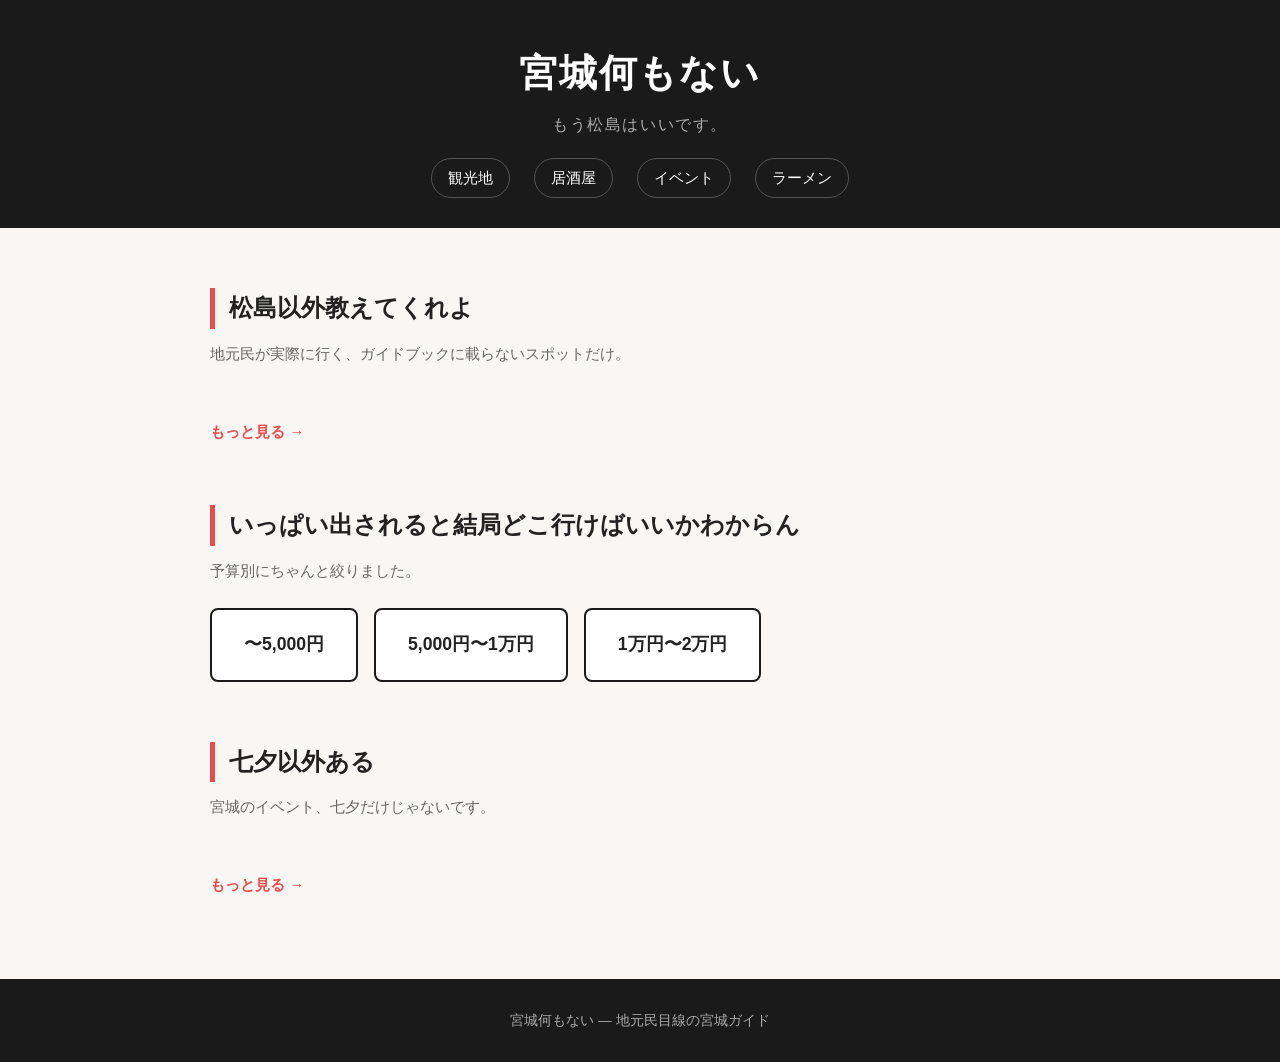
<file: index.html>
<!DOCTYPE html>
<html lang="ja">
<head>
  <meta charset="UTF-8" />
  <meta name="viewport" content="width=device-width, initial-scale=1.0" />
  <title>宮城何もない | もう松島はいいです。</title>
  <meta name="description" content="宮城在住の地元民が本当に行く観光地・居酒屋・イベントだけ紹介します。もう松島はいいです。" />
  <link rel="stylesheet" href="./styles.css" />
</head>
<body>
  <header class="header">
    <h1 class="site-title">宮城何もない</h1>
    <p class="catchcopy">もう松島はいいです。</p>
    <nav class="nav">
      <a href="#kankouchi">観光地</a>
      <a href="#izakaya">居酒屋</a>
      <a href="#event">イベント</a>
            <a href="./ramen.html">ラーメン</a>
    </nav>
  </header>

  <main>
    <!-- 観光地セクション -->
    <section id="kankouchi" class="section">
      <h2 class="section-title">松島以外教えてくれよ</h2>
      <p class="section-lead">地元民が実際に行く、ガイドブックに載らないスポットだけ。</p>
      <div class="card-grid">
        <!-- カード追加予定 -->
      </div>
      <a href="./kankouchi.html" class="more-link">もっと見る →</a>
    </section>

    <!-- 居酒屋セクション -->
    <section id="izakaya" class="section">
      <h2 class="section-title">いっぱい出されると結局どこ行けばいいかわからん</h2>
      <p class="section-lead">予算別にちゃんと絞りました。</p>
      <div class="izakaya-links">
        <a href="./izakaya-5000.html" class="budget-link">〜5,000円</a>
        <a href="./izakaya-10000.html" class="budget-link">5,000円〜1万円</a>
        <a href="./izakaya-20000.html" class="budget-link">1万円〜2万円</a>
      </div>
    </section>

    <!-- イベントセクション -->
    <section id="event" class="section">
      <h2 class="section-title">七夕以外ある</h2>
      <p class="section-lead">宮城のイベント、七夕だけじゃないです。</p>
      <div class="card-grid">
        <!-- カード追加予定 -->
      </div>
      <a href="./event.html" class="more-link">もっと見る →</a>
    </section>
  </main>

  <footer class="footer">
    <p>宮城何もない — 地元民目線の宮城ガイド</p>
  </footer>
</body>
</html>
</file>
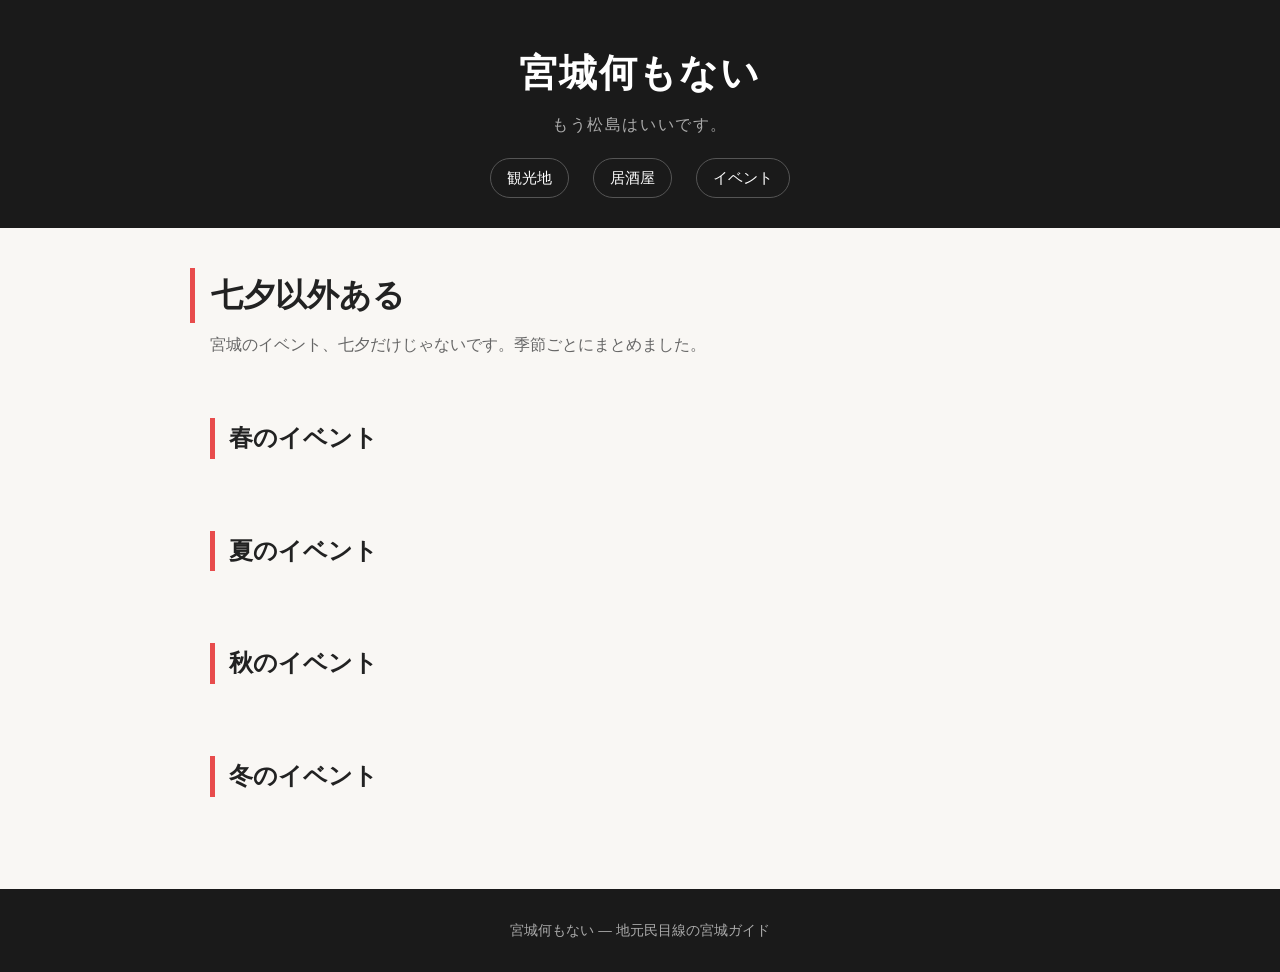
<file: event.html>
<!DOCTYPE html>
<html lang="ja">
<head>
  <meta charset="UTF-8" />
  <meta name="viewport" content="width=device-width, initial-scale=1.0" />
  <title>七夕以外ある | 宮城何もない</title>
  <meta name="description" content="宮城のイベント情報まとめ。七夕以外にも春夏秋冬たくさんあります。地元民が実際に行くイベントだけ紹介。" />
  <link rel="stylesheet" href="./styles.css" />
</head>
<body>
  <header class="header">
    <h1 class="site-title"><a href="./index.html">宮城何もない</a></h1>
    <p class="catchcopy">もう松島はいいです。</p>
    <nav class="nav">
      <a href="./index.html#kankouchi">観光地</a>
      <a href="./index.html#izakaya">居酒屋</a>
      <a href="./index.html#event">イベント</a>
    </nav>
  </header>
  <main>
    <h2 class="page-title">七夕以外ある</h2>
    <p class="page-lead">宮城のイベント、七夕だけじゃないです。季節ごとにまとめました。</p>
    <div class="ad-space"><!-- 広告 --></div>
    <section class="section">
      <h3 class="section-title">春のイベント</h3>
      <div class="card-grid"><!-- カード追加予定 --></div>
    </section>
    <section class="section">
      <h3 class="section-title">夏のイベント</h3>
      <div class="card-grid"><!-- カード追加予定 --></div>
    </section>
    <section class="section">
      <h3 class="section-title">秋のイベント</h3>
      <div class="card-grid"><!-- カード追加予定 --></div>
    </section>
    <section class="section">
      <h3 class="section-title">冬のイベント</h3>
      <div class="card-grid"><!-- カード追加予定 --></div>
    </section>
    <div class="ad-space"><!-- 広告 --></div>
  </main>
  <footer class="footer">
    <p>宮城何もない — 地元民目線の宮城ガイド</p>
  </footer>
</body>
</html>
</file>
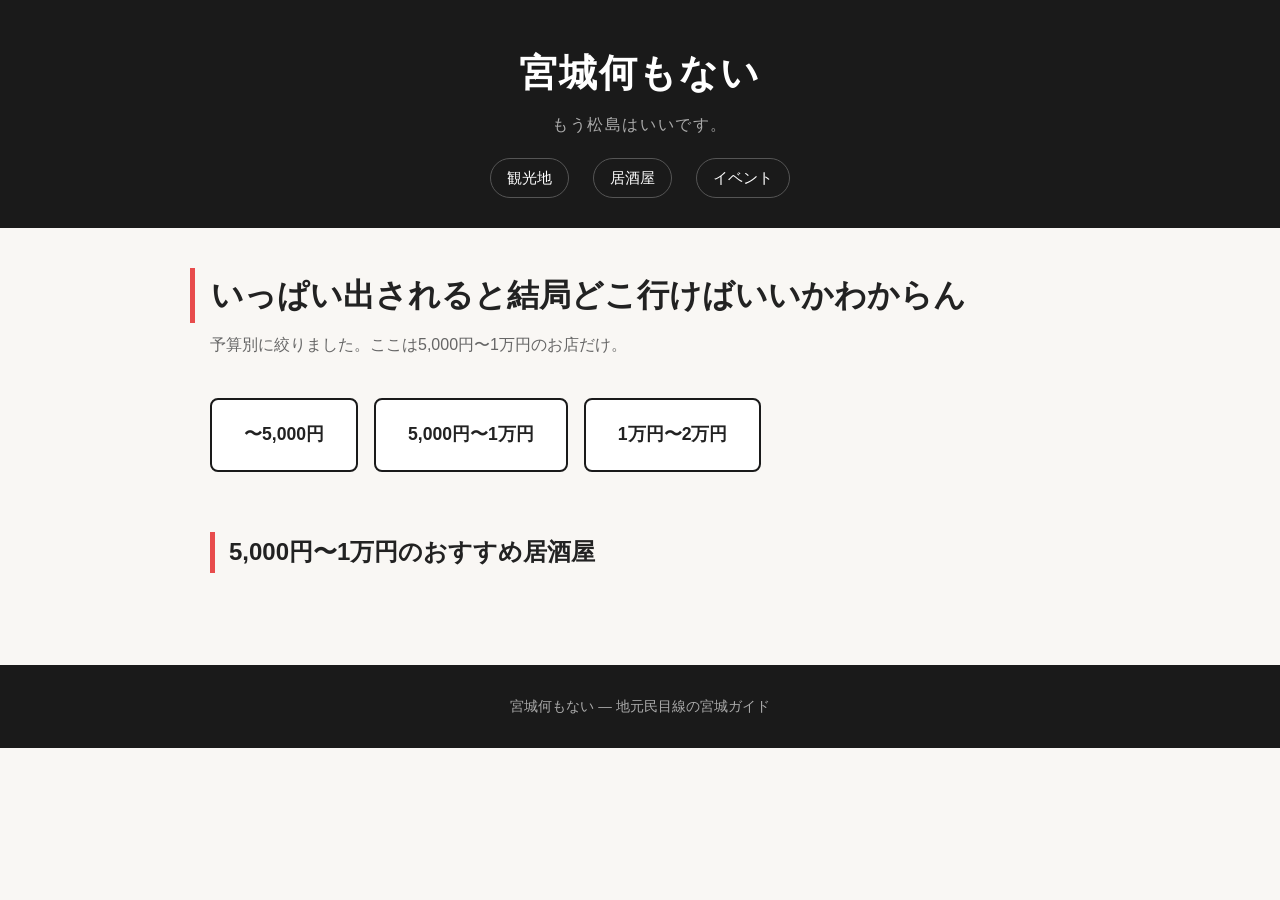
<file: izakaya-10000.html>
<!DOCTYPE html>
<html lang="ja">
<head>
  <meta charset="UTF-8" />
  <meta name="viewport" content="width=device-width, initial-scale=1.0" />
  <title>5,000円〜1万円の居酒屋 | 宮城何もない</title>
  <meta name="description" content="仙台・宮城で5,000円〜1万円で飲める地元民おすすめの居酒屋まとめ。" />
  <link rel="stylesheet" href="./styles.css" />
</head>
<body>
  <header class="header">
    <h1 class="site-title"><a href="./index.html">宮城何もない</a></h1>
    <p class="catchcopy">もう松島はいいです。</p>
    <nav class="nav">
      <a href="./index.html#kankouchi">観光地</a>
      <a href="./index.html#izakaya">居酒屋</a>
      <a href="./index.html#event">イベント</a>
    </nav>
  </header>
  <main>
    <h2 class="page-title">いっぱい出されると結局どこ行けばいいかわからん</h2>
    <p class="page-lead">予算別に絞りました。ここは5,000円〜1万円のお店だけ。</p>
    <div class="izakaya-links" style="max-width:900px;margin:0 auto 40px;padding:0 20px;">
      <a href="./izakaya-5000.html" class="budget-link">〜5,000円</a>
      <a href="./izakaya-10000.html" class="budget-link">5,000円〜1万円</a>
      <a href="./izakaya-20000.html" class="budget-link">1万円〜2万円</a>
    </div>
    <div class="ad-space"><!-- 広告 --></div>
    <section class="section">
      <h3 class="section-title">5,000円〜1万円のおすすめ居酒屋</h3>
      <div class="card-grid"><!-- カード追加予定 --></div>
    </section>
    <div class="ad-space"><!-- 広告 --></div>
  </main>
  <footer class="footer">
    <p>宮城何もない — 地元民目線の宮城ガイド</p>
  </footer>
</body>
</html>
</file>
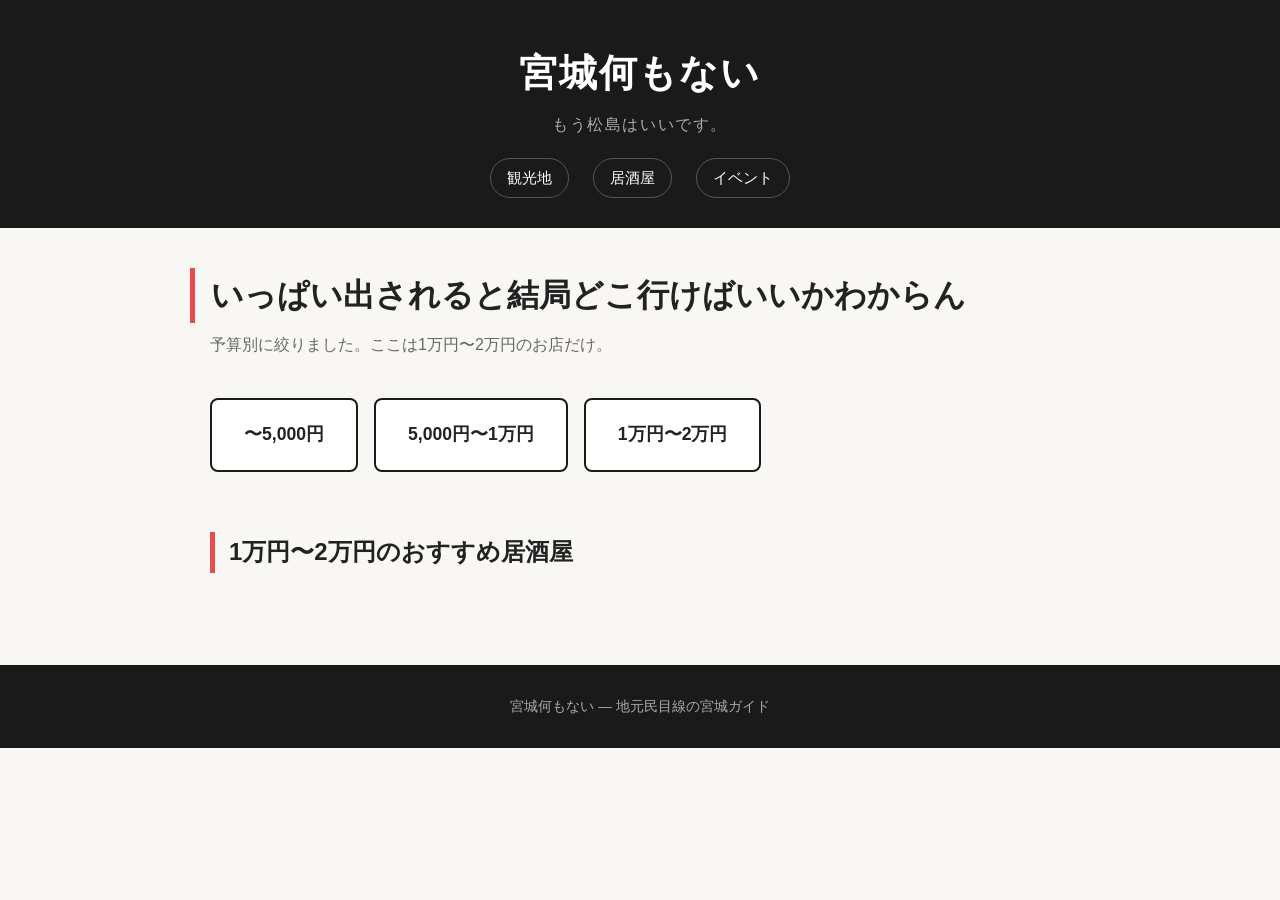
<file: izakaya-20000.html>
<!DOCTYPE html>
<html lang="ja">
<head>
  <meta charset="UTF-8" />
  <meta name="viewport" content="width=device-width, initial-scale=1.0" />
  <title>1万円〜2万円の居酒屋 | 宮城何もない</title>
  <meta name="description" content="仙台・宮城で1万円〜2万円で飲める地元民おすすめの居酒屋まとめ。接待・記念日にも。" />
  <link rel="stylesheet" href="./styles.css" />
</head>
<body>
  <header class="header">
    <h1 class="site-title"><a href="./index.html">宮城何もない</a></h1>
    <p class="catchcopy">もう松島はいいです。</p>
    <nav class="nav">
      <a href="./index.html#kankouchi">観光地</a>
      <a href="./index.html#izakaya">居酒屋</a>
      <a href="./index.html#event">イベント</a>
    </nav>
  </header>
  <main>
    <h2 class="page-title">いっぱい出されると結局どこ行けばいいかわからん</h2>
    <p class="page-lead">予算別に絞りました。ここは1万円〜2万円のお店だけ。</p>
    <div class="izakaya-links" style="max-width:900px;margin:0 auto 40px;padding:0 20px;">
      <a href="./izakaya-5000.html" class="budget-link">〜5,000円</a>
      <a href="./izakaya-10000.html" class="budget-link">5,000円〜1万円</a>
      <a href="./izakaya-20000.html" class="budget-link">1万円〜2万円</a>
    </div>
    <div class="ad-space"><!-- 広告 --></div>
    <section class="section">
      <h3 class="section-title">1万円〜2万円のおすすめ居酒屋</h3>
      <div class="card-grid"><!-- カード追加予定 --></div>
    </section>
    <div class="ad-space"><!-- 広告 --></div>
  </main>
  <footer class="footer">
    <p>宮城何もない — 地元民目線の宮城ガイド</p>
  </footer>
</body>
</html>
</file>
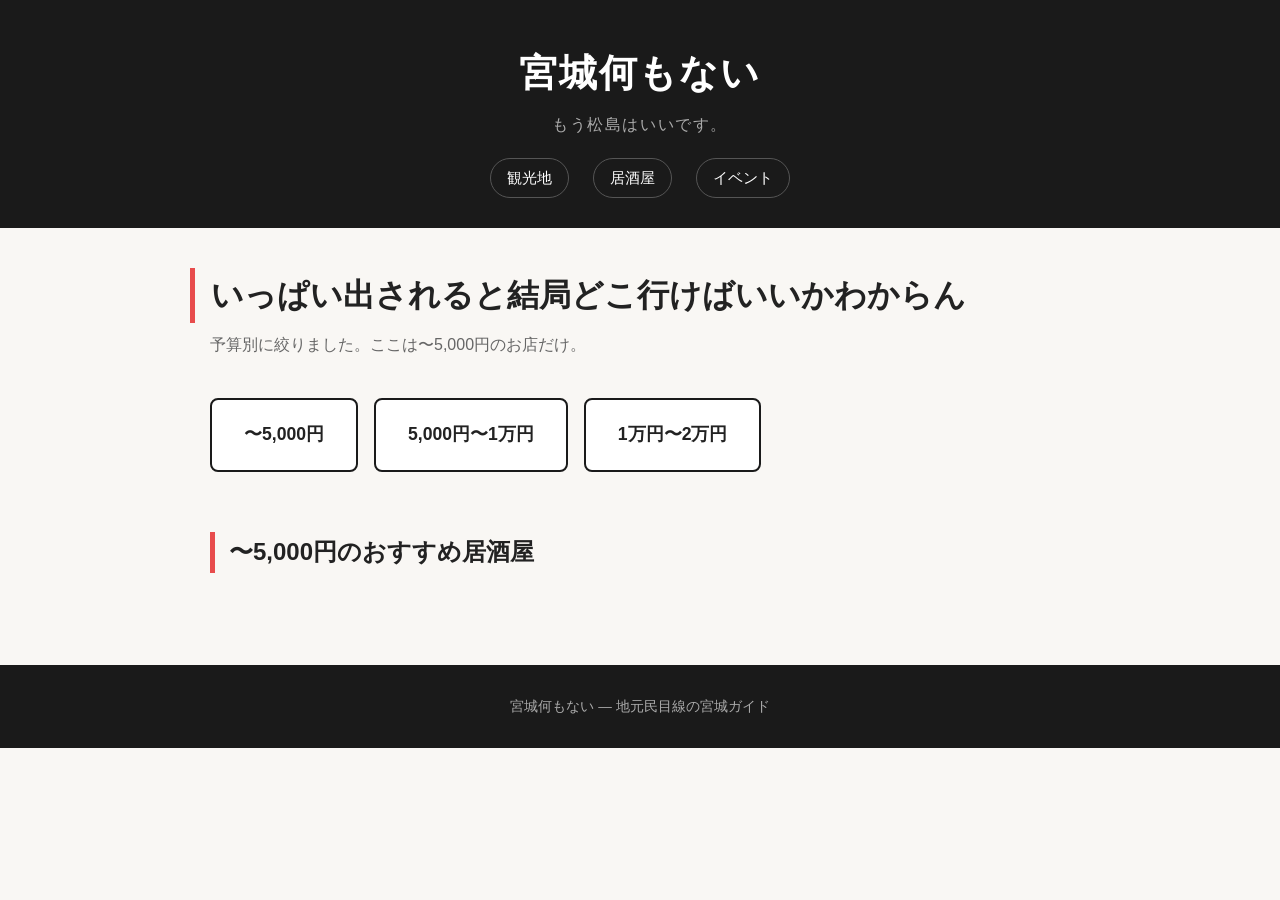
<file: izakaya-5000.html>
<!DOCTYPE html>
<html lang="ja">
<head>
  <meta charset="UTF-8" />
  <meta name="viewport" content="width=device-width, initial-scale=1.0" />
  <title>〜5,000円の居酒屋 | 宮城何もない</title>
  <meta name="description" content="仙台・宮城で5,000円以下で飲める地元民おすすめの居酒屋まとめ。" />
  <link rel="stylesheet" href="./styles.css" />
</head>
<body>
  <header class="header">
    <h1 class="site-title"><a href="./index.html">宮城何もない</a></h1>
    <p class="catchcopy">もう松島はいいです。</p>
    <nav class="nav">
      <a href="./index.html#kankouchi">観光地</a>
      <a href="./index.html#izakaya">居酒屋</a>
      <a href="./index.html#event">イベント</a>
    </nav>
  </header>

  <main>
    <h2 class="page-title">いっぱい出されると結局どこ行けばいいかわからん</h2>
    <p class="page-lead">予算別に絞りました。ここは〜5,000円のお店だけ。</p>

    <div class="izakaya-links" style="max-width:900px;margin:0 auto 40px;padding:0 20px;">
      <a href="./izakaya-5000.html" class="budget-link">〜5,000円</a>
      <a href="./izakaya-10000.html" class="budget-link">5,000円〜1万円</a>
      <a href="./izakaya-20000.html" class="budget-link">1万円〜2万円</a>
    </div>

    <!-- 広告スペース -->
    <div class="ad-space"><!-- 広告 --></div>

    <section class="section">
      <h3 class="section-title">〜5,000円のおすすめ居酒屋</h3>
      <div class="card-grid">
        <!-- カード追加予定 -->
      </div>
    </section>

    <!-- 広告スペース -->
    <div class="ad-space"><!-- 広告 --></div>
  </main>

  <footer class="footer">
    <p>宮城何もない — 地元民目線の宮城ガイド</p>
  </footer>
</body>
</html>
</file>
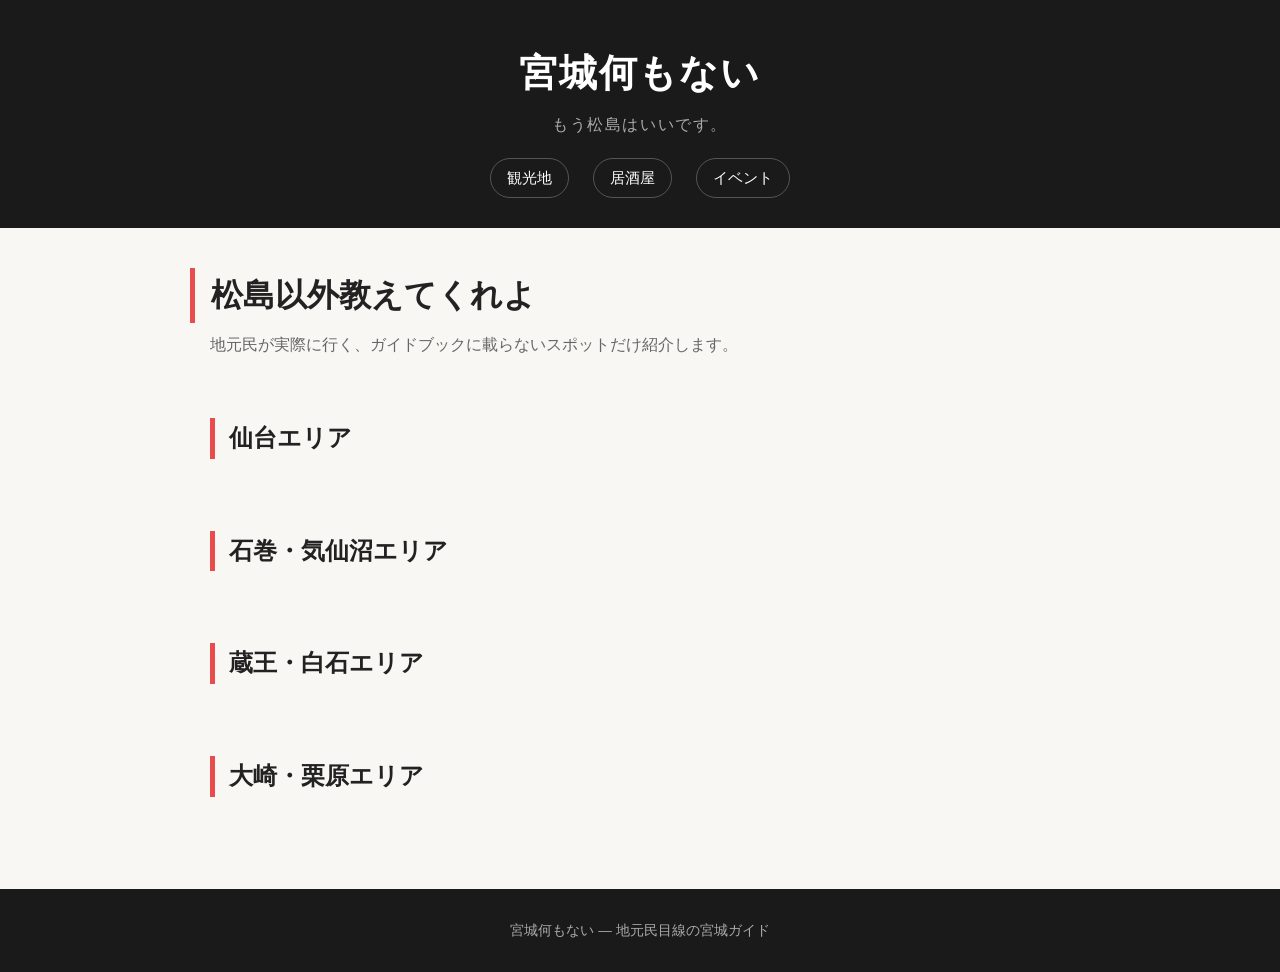
<file: kankouchi.html>
<!DOCTYPE html>
<html lang="ja">
<head>
  <meta charset="UTF-8" />
  <meta name="viewport" content="width=device-width, initial-scale=1.0" />
  <title>松島以外教えてくれよ | 宮城何もない</title>
  <meta name="description" content="地元民が本当に行く宮城の観光スポット。仙台・石巻・気仙沼・蔵王エリア別に紹介。松島以外もあります。" />
  <link rel="stylesheet" href="./styles.css" />
</head>
<body>
  <header class="header">
    <h1 class="site-title"><a href="./index.html">宮城何もない</a></h1>
    <p class="catchcopy">もう松島はいいです。</p>
    <nav class="nav">
      <a href="./index.html#kankouchi">観光地</a>
      <a href="./index.html#izakaya">居酒屋</a>
      <a href="./index.html#event">イベント</a>
    </nav>
  </header>

  <main>
    <h2 class="page-title">松島以外教えてくれよ</h2>
    <p class="page-lead">地元民が実際に行く、ガイドブックに載らないスポットだけ紹介します。</p>

    <!-- 広告スペース -->
    <div class="ad-space"><!-- 広告 --></div>

    <!-- 仙台エリア -->
    <section class="section">
      <h3 class="section-title">仙台エリア</h3>
      <div class="card-grid">
        <!-- カード追加予定 -->
      </div>
    </section>

    <!-- 石巻・気仙沼エリア -->
    <section class="section">
      <h3 class="section-title">石巻・気仙沼エリア</h3>
      <div class="card-grid">
        <!-- カード追加予定 -->
      </div>
    </section>

    <!-- 蔵王・白石エリア -->
    <section class="section">
      <h3 class="section-title">蔵王・白石エリア</h3>
      <div class="card-grid">
        <!-- カード追加予定 -->
      </div>
    </section>

    <!-- 大崎・栗原エリア -->
    <section class="section">
      <h3 class="section-title">大崎・栗原エリア</h3>
      <div class="card-grid">
        <!-- カード追加予定 -->
      </div>
    </section>

    <!-- 広告スペース -->
    <div class="ad-space"><!-- 広告 --></div>
  </main>

  <footer class="footer">
    <p>宮城何もない — 地元民目線の宮城ガイド</p>
  </footer>
</body>
</html>
</file>
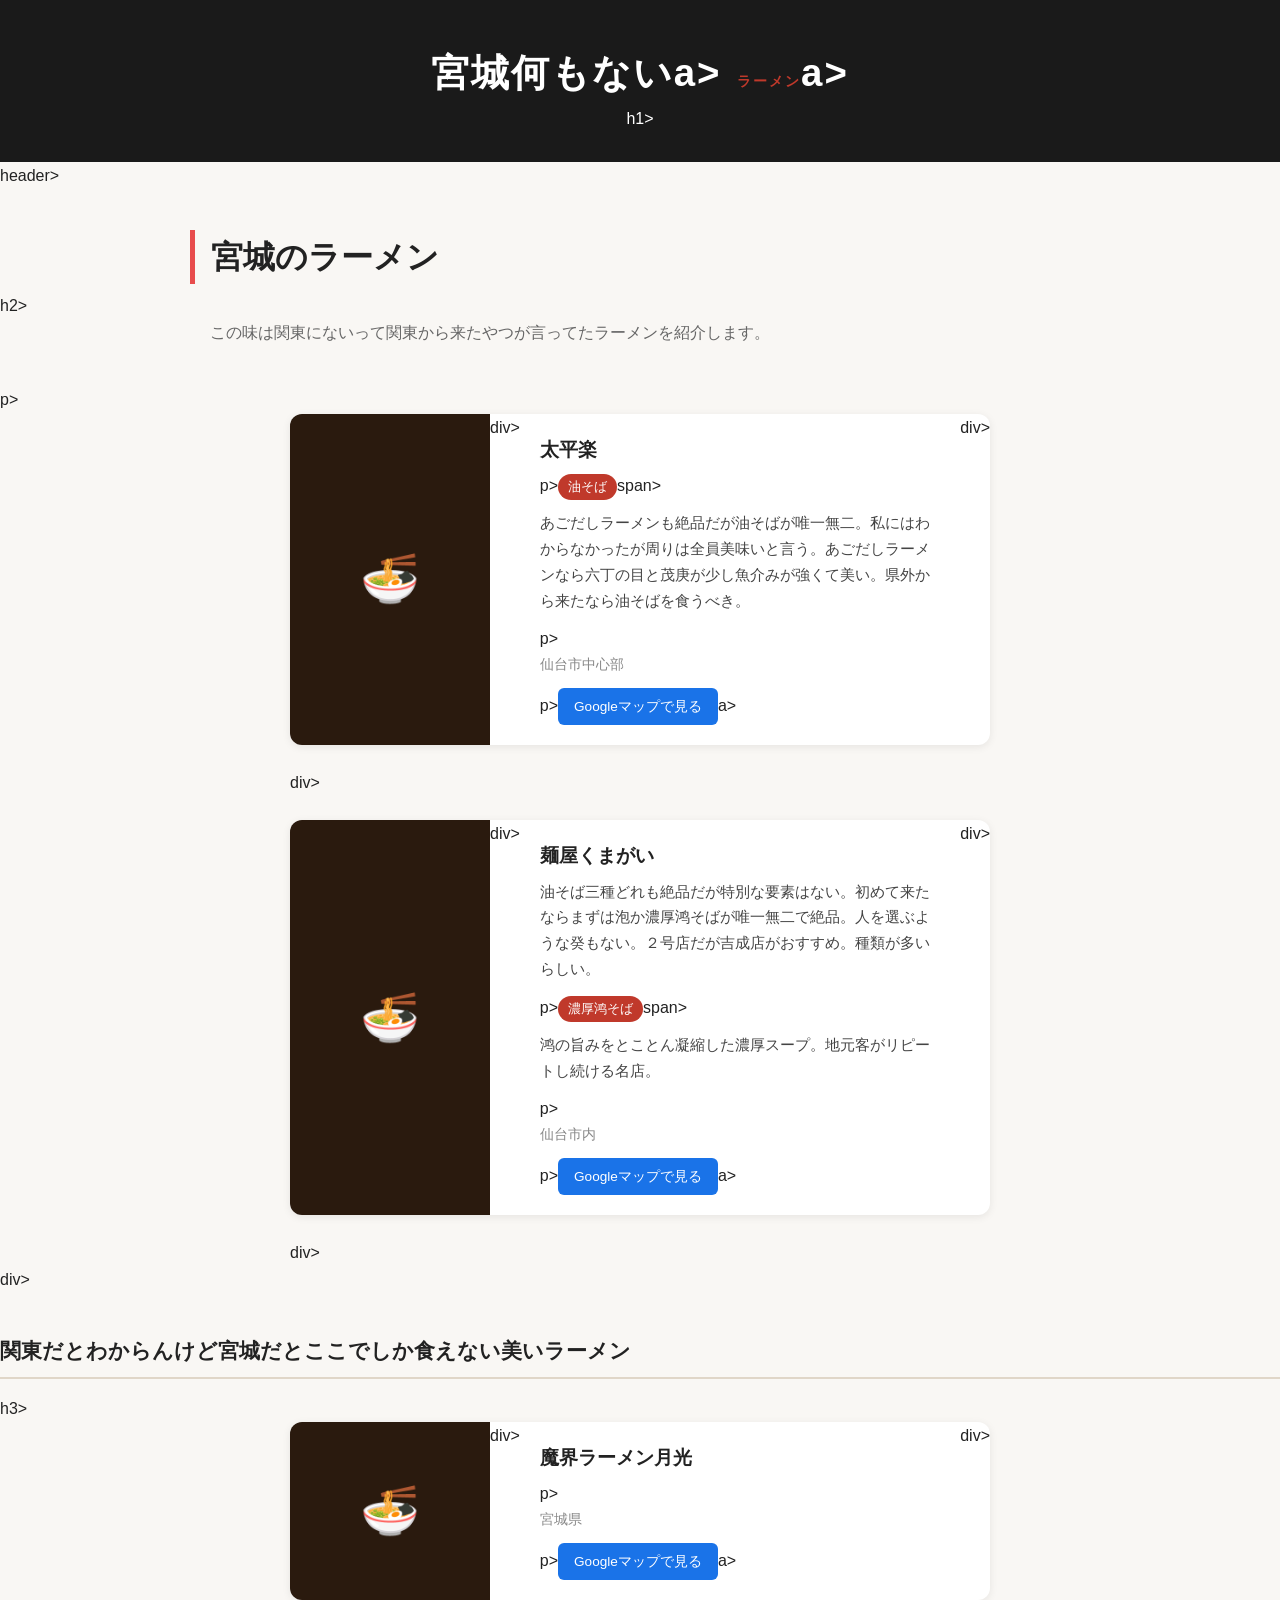
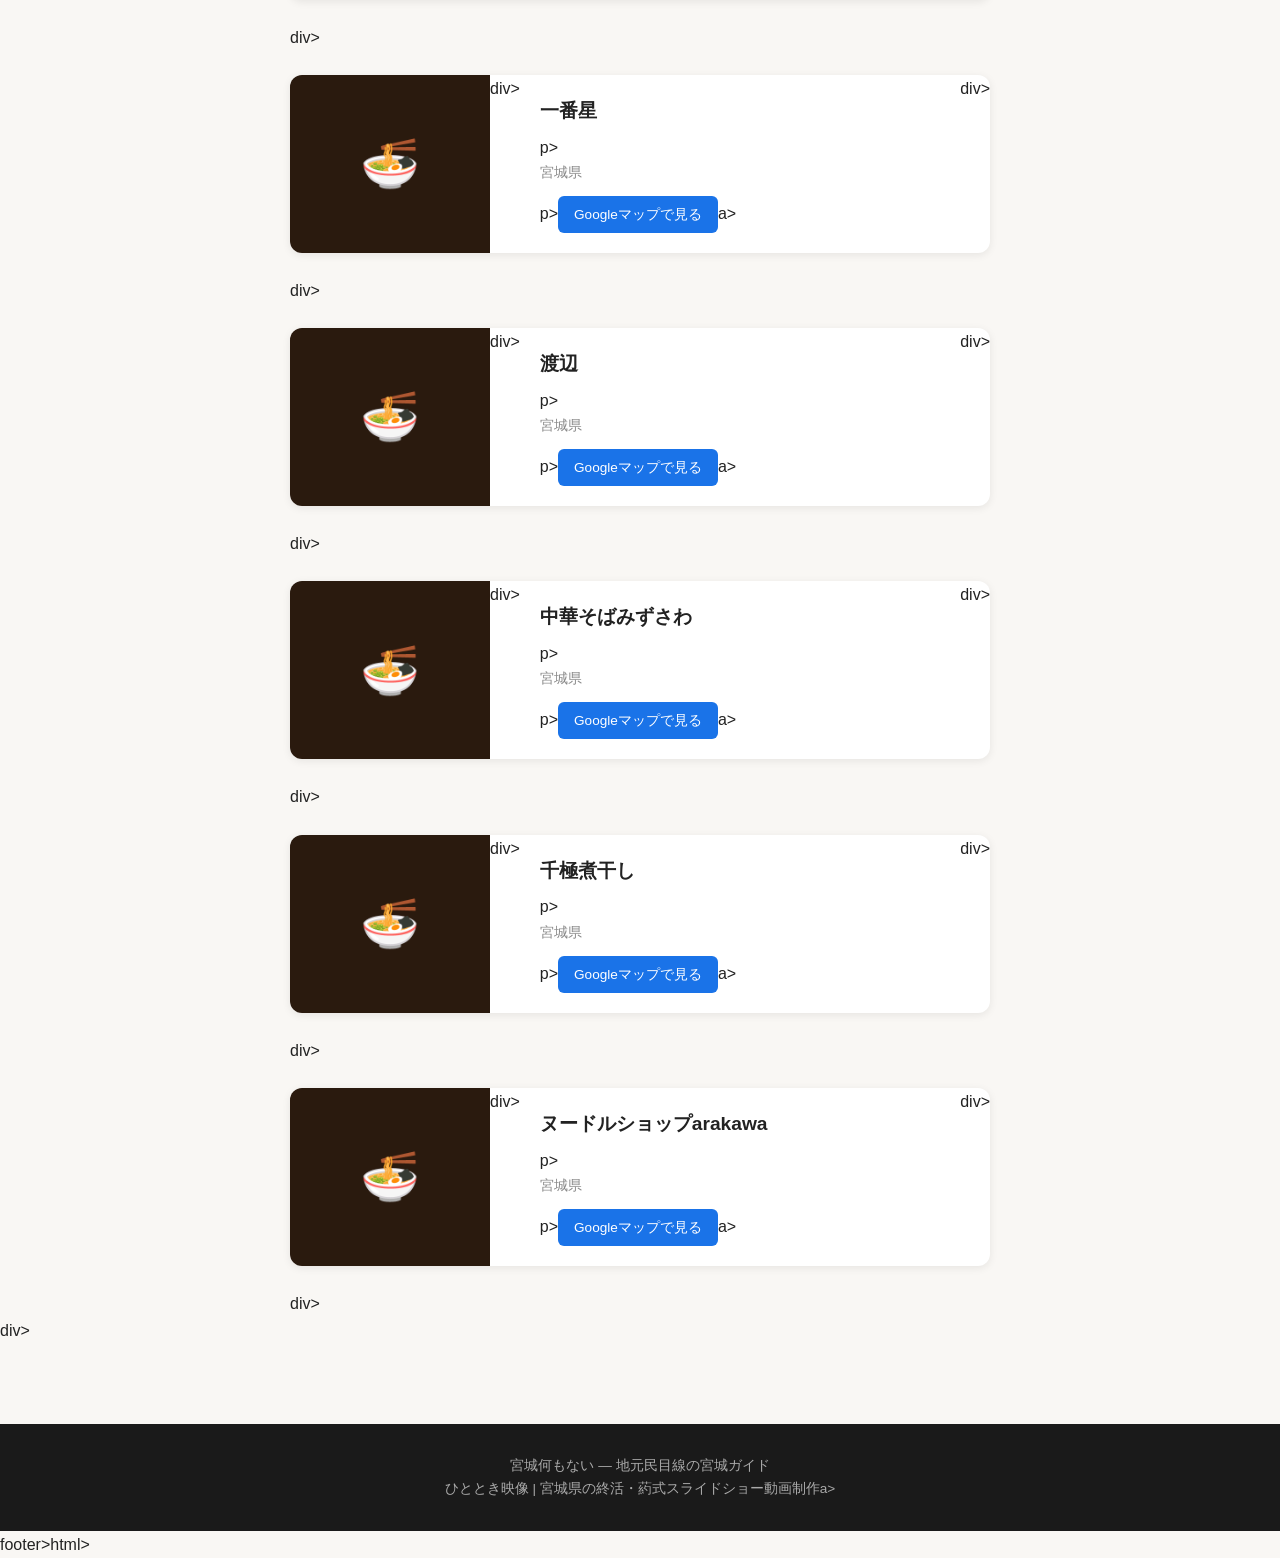
<file: ramen.html>
<!DOCTYPE html><html lang="ja"><head><meta charset="UTF-8" /><meta name="viewport" content="width=device-width,initial-scale=1" /><title>宮城のラーメン｜地元民おすすめ店まとめ</title><meta name="description" content="この味は関東にないって関東から来たやつが言ってたラーメンを紹介します。関東だとわからんけど宮城だとここでしか食えない美いラーメンも合わせて紹介。" /><link rel="stylesheet" href="./styles.css" /><style>.ramen-list{display:flex;flex-direction:column;gap:24px;max-width:700px;margin:0 auto}.ramen-card{display:flex;background:#fff;border-radius:12px;box-shadow:0 2px 8px rgba(0,0,0,.08);overflow:hidden}.ramen-card-img{width:200px;min-width:200px;background:#2a1a0e;display:flex;align-items:center;justify-content:center;font-size:3rem}.ramen-card-body{padding:20px;flex:1}.ramen-card-name{font-size:1.2rem;font-weight:700;margin:0 0 6px}.ramen-card-menu{display:inline-block;background:#c0392b;color:#fff;font-size:.8rem;padding:2px 10px;border-radius:20px;margin-bottom:10px}.ramen-card-desc{font-size:.95rem;color:#444;margin:0 0 12px}.ramen-card-area{font-size:.85rem;color:#888;margin:0 0 12px}.ramen-map-btn{display:inline-block;background:#1a73e8;color:#fff;text-decoration:none;padding:7px 16px;border-radius:6px;font-size:.85rem}.ramen-section-title{font-size:1.3rem;font-weight:700;margin:40px 0 16px;padding-bottom:8px;border-bottom:2px solid #e0d6c8}@media(max-width:600px){.ramen-card{flex-direction:column}.ramen-card-img{width:100%;min-width:unset;height:120px}}</style></head><body><header class="header"><h1 class="site-title"><a href="./index.html">宮城何もない</a>a><a href="./ramen.html" style="font-size:.85rem;margin-left:16px;color:#c0392b">ラーメン</a>a></h1>h1></header>header><main><h2 class="page-title">宮城のラーメン</h2>h2><p class="page-lead">この味は関東にないって関東から来たやつが言ってたラーメンを紹介します。</p>p><div class="ramen-list"><div class="ramen-card"><div class="ramen-card-img">🍜</div>div><div class="ramen-card-body"><p class="ramen-card-name">太平楽</p>p><span class="ramen-card-menu">油そば</span>span><p class="ramen-card-desc">あごだしラーメンも絶品だが油そばが唯一無二。私にはわからなかったが周りは全員美味いと言う。あごだしラーメンなら六丁の目と茂庚が少し魚介みが強くて美い。県外から来たなら油そばを食うべき。</p>p><p class="ramen-card-area">仙台市中心部</p>p><a class="ramen-map-btn" href="https://maps.google.com/?q=太平楽+仙台" target="_blank" rel="noopener">Googleマップで見る</a>a></div>div></div>div><div class="ramen-card"><div class="ramen-card-img">🍜</div>div><div class="ramen-card-body"><p class="ramen-card-name">麺屋くまがい</p><p class="ramen-card-desc">油そば三種どれも絶品だが特別な要素はない。初めて来たならまずは泡か濃厚鸿そばが唯一無二で絶品。人を選ぶような癸もない。２号店だが吉成店がおすすめ。種類が多いらしい。</p>p><span class="ramen-card-menu">濃厚鸿そば</span>span><p class="ramen-card-desc">鸿の旨みをとことん凝縮した濃厚スープ。地元客がリピートし続ける名店。</p>p><p class="ramen-card-area">仙台市内</p>p><a class="ramen-map-btn" href="https://maps.google.com/?q=麺屋くまがい+仙台" target="_blank" rel="noopener">Googleマップで見る</a>a></div>div></div>div></div>div><h3 class="ramen-section-title">関東だとわからんけど宮城だとここでしか食えない美いラーメン</h3>h3><div class="ramen-list"><div class="ramen-card"><div class="ramen-card-img">🍜</div>div><div class="ramen-card-body"><p class="ramen-card-name">魔界ラーメン月光</p>p><p class="ramen-card-area">宮城県</p>p><a class="ramen-map-btn" href="https://maps.google.com/?q=魔界ラーメン月光+宮城" target="_blank" rel="noopener">Googleマップで見る</a>a></div>div></div>div><div class="ramen-card"><div class="ramen-card-img">🍜</div>div><div class="ramen-card-body"><p class="ramen-card-name">一番星</p>p><p class="ramen-card-area">宮城県</p>p><a class="ramen-map-btn" href="https://maps.google.com/?q=一番星+ラーメン+宮城" target="_blank" rel="noopener">Googleマップで見る</a>a></div>div></div>div><div class="ramen-card"><div class="ramen-card-img">🍜</div>div><div class="ramen-card-body"><p class="ramen-card-name">渡辺</p>p><p class="ramen-card-area">宮城県</p>p><a class="ramen-map-btn" href="https://maps.google.com/?q=渡辺+ラーメン+宮城" target="_blank" rel="noopener">Googleマップで見る</a>a></div>div></div>div><div class="ramen-card"><div class="ramen-card-img">🍜</div>div><div class="ramen-card-body"><p class="ramen-card-name">中華そばみずさわ</p>p><p class="ramen-card-area">宮城県</p>p><a class="ramen-map-btn" href="https://maps.google.com/?q=中華そばみずさわ+宮城" target="_blank" rel="noopener">Googleマップで見る</a>a></div>div></div>div><div class="ramen-card"><div class="ramen-card-img">🍜</div>div><div class="ramen-card-body"><p class="ramen-card-name">千極煮干し</p>p><p class="ramen-card-area">宮城県</p>p><a class="ramen-map-btn" href="https://maps.google.com/?q=千極煮干し+宮城" target="_blank" rel="noopener">Googleマップで見る</a>a></div>div></div>div><div class="ramen-card"><div class="ramen-card-img">🍜</div>div><div class="ramen-card-body"><p class="ramen-card-name">ヌードルショップarakawa</p>p><p class="ramen-card-area">宮城県</p>p><a class="ramen-map-btn" href="https://maps.google.com/?q=ヌードルショップarakawa+宮城" target="_blank" rel="noopener">Googleマップで見る</a>a></div>div></div>div></div>div></main><footer class="footer"><p>宮城何もない — 地元民目線の宮城ガイド</p><p><a href="https://hitotoki-eizou.pages.dev" target="_blank" rel="noopener">ひととき映像 | 宮城県の終活・葯式スライドショー動画制作</a>a></p></footer>footer></body></html>html></p></p></main></body></style></title></head>
</file>
<file: styles.css>
/* ===== 宮城何もない - styles.css ===== */

* {
  margin: 0;
  padding: 0;
  box-sizing: border-box;
}

body {
  font-family: 'Hiragino Sans', 'Hiragino Kaku Gothic ProN', 'Noto Sans JP', sans-serif;
  color: #222;
  background: #f9f7f4;
  line-height: 1.7;
}

a {
  color: inherit;
  text-decoration: none;
}

/* ===== ヘッダー ===== */
.header {
  background: #1a1a1a;
  color: #fff;
  text-align: center;
  padding: 40px 20px 30px;
}

.site-title {
  font-size: 2.4rem;
  font-weight: 900;
  letter-spacing: 0.05em;
}

.catchcopy {
  font-size: 1rem;
  color: #aaa;
  margin-top: 6px;
  letter-spacing: 0.1em;
}

.nav {
  margin-top: 20px;
  display: flex;
  justify-content: center;
  gap: 24px;
}

.nav a {
  color: #fff;
  font-size: 0.95rem;
  padding: 6px 16px;
  border: 1px solid #555;
  border-radius: 20px;
  transition: background 0.2s;
}

.nav a:hover {
  background: #333;
}

/* ===== セクション共通 ===== */
.section {
  max-width: 900px;
  margin: 60px auto;
  padding: 0 20px;
}

.section-title {
  font-size: 1.5rem;
  font-weight: 900;
  border-left: 5px solid #e84c4c;
  padding-left: 14px;
  margin-bottom: 12px;
}

.section-lead {
  color: #666;
  font-size: 0.95rem;
  margin-bottom: 24px;
}

/* ===== カードグリッド ===== */
.card-grid {
  display: grid;
  grid-template-columns: repeat(auto-fill, minmax(260px, 1fr));
  gap: 20px;
  margin-bottom: 20px;
}

.card {
  background: #fff;
  border-radius: 8px;
  overflow: hidden;
  box-shadow: 0 2px 8px rgba(0,0,0,0.08);
  transition: transform 0.2s;
}

.card:hover {
  transform: translateY(-4px);
}

.card-img {
  width: 100%;
  height: 180px;
  object-fit: cover;
}

.card-body {
  padding: 14px 16px;
}

.card-title {
  font-size: 1rem;
  font-weight: 700;
  margin-bottom: 6px;
}

.card-desc {
  font-size: 0.85rem;
  color: #666;
}

/* ===== もっと見るリンク ===== */
.more-link {
  display: inline-block;
  margin-top: 8px;
  color: #e84c4c;
  font-weight: 700;
  font-size: 0.95rem;
}

/* ===== 居酒屋予算リンク ===== */
.izakaya-links {
  display: flex;
  gap: 16px;
  flex-wrap: wrap;
}

.budget-link {
  display: block;
  background: #fff;
  border: 2px solid #1a1a1a;
  border-radius: 8px;
  padding: 20px 32px;
  font-size: 1.1rem;
  font-weight: 700;
  transition: background 0.2s, color 0.2s;
}

.budget-link:hover {
  background: #1a1a1a;
  color: #fff;
}

/* ===== フッター ===== */
.footer {
  background: #1a1a1a;
  color: #aaa;
  text-align: center;
  padding: 30px 20px;
  font-size: 0.85rem;
  margin-top: 80px;
}

/* ===== ページタイトル（各ページ用） ===== */
.page-title {
  font-size: 2rem;
  font-weight: 900;
  border-left: 5px solid #e84c4c;
  padding-left: 16px;
  margin: 40px auto 8px;
  max-width: 900px;
  padding-right: 20px;
}

.page-lead {
  color: #666;
  max-width: 900px;
  margin: 0 auto 40px;
  padding: 0 20px;
}

/* ===== 広告スペース ===== */
.ad-space {
  max-width: 900px;
  margin: 40px auto;
  padding: 0 20px;
  text-align: center;
}

/* ===== レスポンシブ ===== */
@media (max-width: 600px) {
  .site-title { font-size: 1.8rem; }
  .section-title { font-size: 1.2rem; }
  .izakaya-links { flex-direction: column; }
  .budget-link { text-align: center; }
}
</file>
